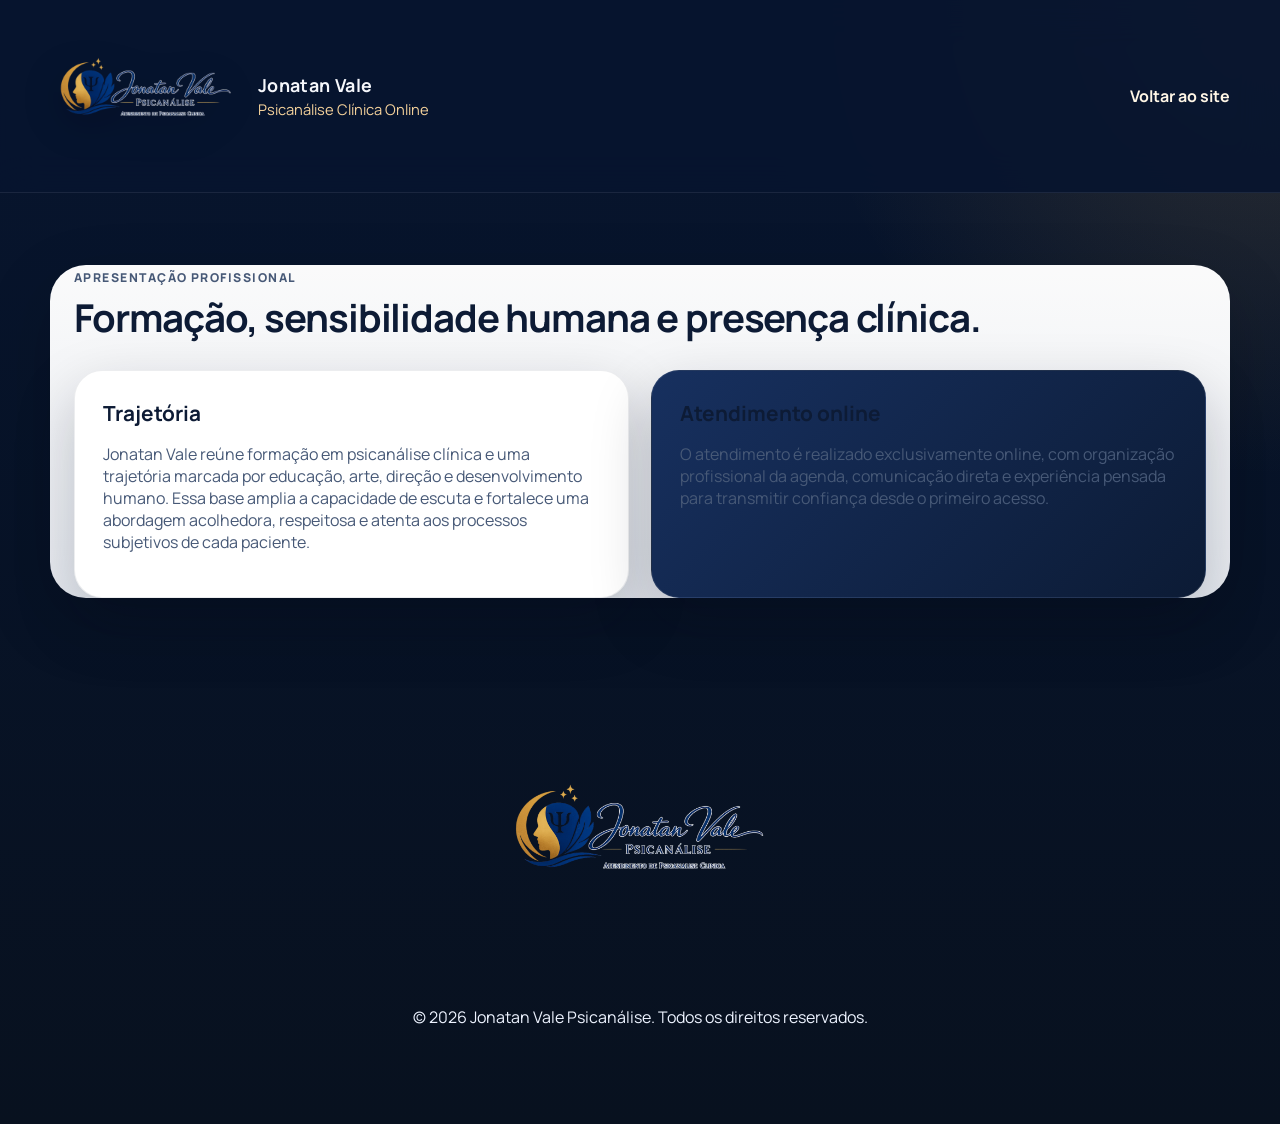
<file: about.html>
<!DOCTYPE html>
<html lang="pt-BR">
  <head>
    <meta charset="UTF-8" />
    <meta name="viewport" content="width=device-width, initial-scale=1.0" />
    <title>Sobre | Jonatan Vale Psicanálise</title>
    <meta name="theme-color" content="#07152f" />
    <link rel="manifest" href="manifest.json" />
    <link rel="apple-touch-icon" href="assets/icon-192x192.png" />
    <link rel="preconnect" href="https://fonts.googleapis.com" />
    <link rel="preconnect" href="https://fonts.gstatic.com" crossorigin />
    <link href="https://fonts.googleapis.com/css2?family=Manrope:wght@400;500;600;700;800&display=swap" rel="stylesheet" />
    <link rel="stylesheet" href="style.css" />
  </head>
  <body>
    <header class="site-header">
      <div class="container header-bar">
        <a class="brand" href="./index.html">
          <img src="assets/logo.png" alt="Logo Jonatan Vale Psicanálise" />
          <div class="brand-copy">
            <strong>Jonatan Vale</strong>
            <span>Psicanálise Clínica Online</span>
          </div>
        </a>
        <nav class="main-nav" style="display:flex; position:static; box-shadow:none; border:0; background:transparent;">
          <a href="./index.html#sobre">Voltar ao site</a>
        </nav>
      </div>
    </header>

    <main class="section">
      <section class="section-panel">
        <div class="section-heading">
          <p class="eyebrow">Apresentação profissional</p>
          <h2>Formação, sensibilidade humana e presença clínica.</h2>
        </div>
        <div class="about-grid">
          <article class="info-card info-card--light">
            <h3>Trajetória</h3>
            <p>
              Jonatan Vale reúne formação em psicanálise clínica e uma trajetória marcada por educação,
              arte, direção e desenvolvimento humano. Essa base amplia a capacidade de escuta e fortalece
              uma abordagem acolhedora, respeitosa e atenta aos processos subjetivos de cada paciente.
            </p>
          </article>
          <article class="info-card">
            <h3>Atendimento online</h3>
            <p>
              O atendimento é realizado exclusivamente online, com organização profissional da agenda,
              comunicação direta e experiência pensada para transmitir confiança desde o primeiro acesso.
            </p>
          </article>
        </div>
      </section>
    </main>

    <footer class="site-footer">
      <div class="container footer-inner">
        <img class="footer-logo" src="assets/logo.png" alt="Logo da clínica" />
        <p>© <span id="year"></span> Jonatan Vale Psicanálise. Todos os direitos reservados.</p>
      </div>
    </footer>

    <script src="site-config.js"></script>
    <script src="script.js"></script>
  </body>
</html>
</file>
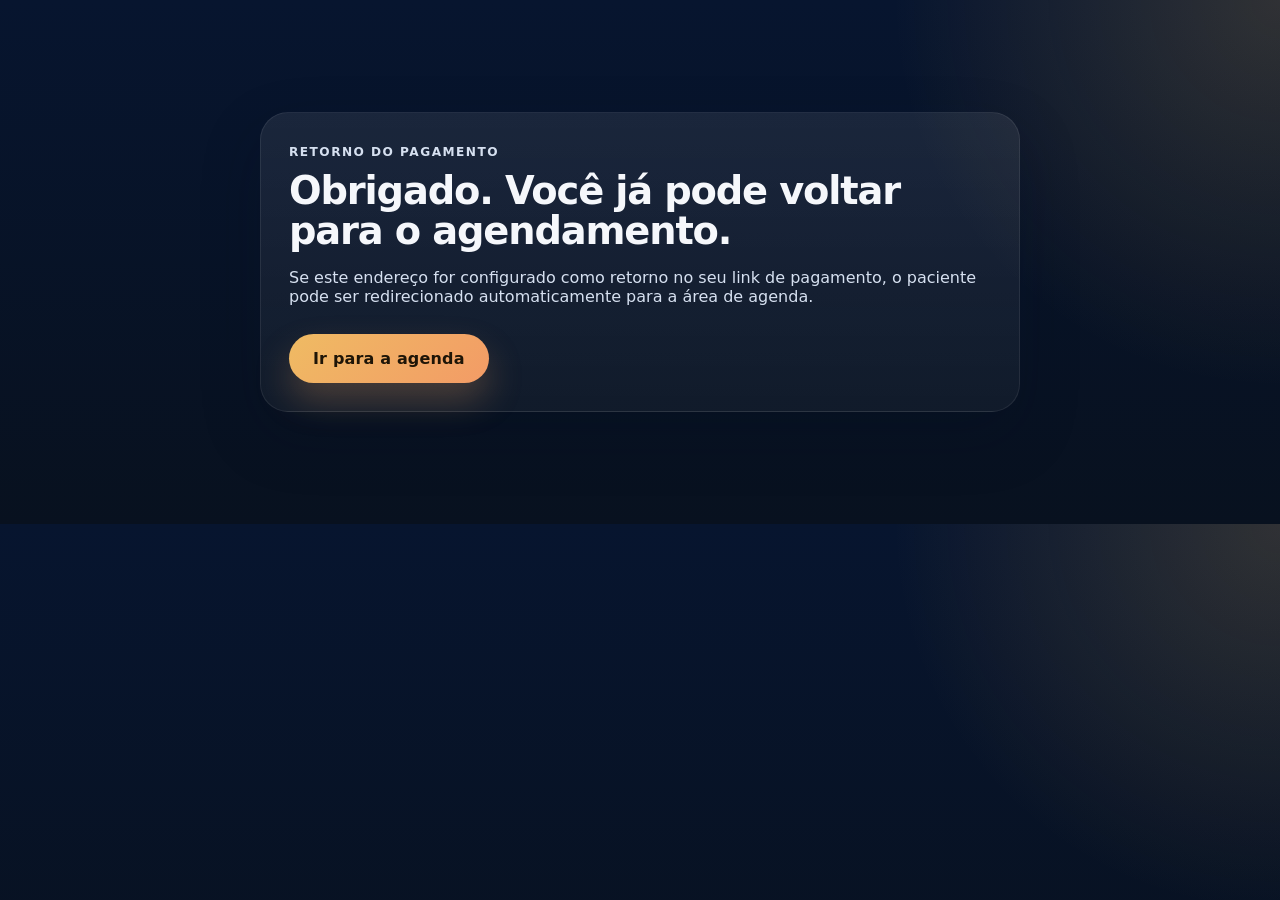
<file: retorno.html>
<!DOCTYPE html>
<html lang="pt-BR">
  <head>
    <meta charset="UTF-8" />
    <meta name="viewport" content="width=device-width, initial-scale=1.0" />
    <title>Retorno de pagamento | Jonatan Vale Psicanálise</title>
    <meta http-equiv="refresh" content="2; url=./index.html#agendamento" />
    <link rel="stylesheet" href="style.css" />
  </head>
  <body>
    <main class="section">
      <div class="container">
        <div class="install-panel" style="max-width:760px;margin:40px auto;">
          <p class="eyebrow">Retorno do pagamento</p>
          <h2>Obrigado. Você já pode voltar para o agendamento.</h2>
          <p>Se este endereço for configurado como retorno no seu link de pagamento, o paciente pode ser redirecionado automaticamente para a área de agenda.</p>
          <div class="install-actions">
            <a class="btn btn-primary" href="./index.html#agendamento">Ir para a agenda</a>
          </div>
        </div>
      </div>
    </main>
  </body>
</html>
</file>
<file: style.css>
:root {
  --bg: #07152f;
  --bg-soft: #0d1f43;
  --panel: #ffffff;
  --panel-soft: rgba(255, 255, 255, 0.08);
  --text: #f5f7fb;
  --text-dark: #0d1b35;
  --muted: #d6e0f0;
  --muted-dark: #475977;
  --gold: #e8b24e;
  --gold-strong: #efbb63;
  --green: #25d366;
  --shadow: 0 24px 60px rgba(6, 15, 31, 0.22);
  --radius: 28px;
  --container: 1180px;
}

* {
  box-sizing: border-box;
}

html {
  scroll-behavior: smooth;
}

body {
  margin: 0;
  font-family: 'Manrope', system-ui, -apple-system, BlinkMacSystemFont, 'Segoe UI', sans-serif;
  background:
    radial-gradient(circle at top right, rgba(232, 178, 78, 0.18), transparent 28%),
    linear-gradient(180deg, #07152f 0%, #08111f 100%);
  color: var(--text);
}

img {
  max-width: 100%;
  display: block;
}

a {
  color: inherit;
  text-decoration: none;
}

button,
input,
textarea,
select {
  font: inherit;
}

.container {
  width: min(calc(100% - 32px), var(--container));
  margin: 0 auto;
}

.site-header {
  position: sticky;
  top: 0;
  z-index: 40;
  backdrop-filter: blur(20px);
  background: rgba(7, 21, 47, 0.9);
  border-bottom: 1px solid rgba(255, 255, 255, 0.08);
}

.header-bar {
  display: flex;
  align-items: center;
  justify-content: space-between;
  min-height: 96px;
  gap: 20px;
}

.brand {
  display: inline-flex;
  align-items: center;
  gap: 16px;
  min-width: 0;
}

.brand img {
  width: clamp(130px, 15vw, 210px);
  height: auto;
  filter: drop-shadow(0 10px 18px rgba(0, 0, 0, 0.25));
}

.brand-copy {
  display: flex;
  flex-direction: column;
  gap: 2px;
}

.brand-copy strong {
  font-size: 1.12rem;
  letter-spacing: 0.02em;
}

.brand-copy span {
  color: #f4d29b;
  font-size: 0.92rem;
}

.main-nav {
  display: flex;
  align-items: center;
  gap: 24px;
}

.main-nav a {
  color: #fff6e6;
  font-weight: 700;
  transition: opacity 0.2s ease, transform 0.2s ease;
}

.main-nav a:hover {
  opacity: 0.88;
  transform: translateY(-1px);
}

.menu-toggle {
  display: none;
  border: 0;
  background: transparent;
  width: 44px;
  height: 44px;
  padding: 0;
  cursor: pointer;
}

.menu-toggle span {
  display: block;
  width: 24px;
  height: 2px;
  background: #fff;
  margin: 5px auto;
  border-radius: 10px;
}

.hero {
  position: relative;
  overflow: hidden;
  padding: 42px 0 28px;
}

.hero-bg {
  position: absolute;
  inset: 0;
  background:
    linear-gradient(90deg, rgba(7, 21, 47, 0.97) 0%, rgba(7, 21, 47, 0.84) 45%, rgba(7, 21, 47, 0.72) 100%),
    url('assets/library.png') center top/cover no-repeat;
  opacity: 0.68;
  transform: scale(1.02);
}

.hero-grid {
  position: relative;
  z-index: 1;
  display: grid;
  grid-template-columns: minmax(0, 1.1fr) minmax(320px, 460px);
  gap: 48px;
  align-items: center;
}

.hero-copy {
  padding: 32px 0 48px;
}

.hero-logo {
  width: min(100%, 480px);
  margin-bottom: 18px;
  filter: drop-shadow(0 14px 30px rgba(0, 0, 0, 0.35));
}

.eyebrow {
  display: inline-block;
  margin: 0 0 12px;
  color: var(--gold);
  font-weight: 800;
  letter-spacing: 0.12em;
  text-transform: uppercase;
  font-size: 0.76rem;
}

.hero h1,
.section-heading h2,
.install-panel h2,
.agenda-release h3,
.flow-card h3,
.receipt-panel h3 {
  margin: 0;
  line-height: 1.05;
  letter-spacing: -0.03em;
}

.hero h1 {
  font-size: clamp(2.45rem, 5vw, 4.6rem);
  max-width: 12ch;
}

.hero-text,
.section-heading p,
.info-card p,
.step-card p,
.install-panel p,
.contact-card span,
.inline-note,
.bullet-list,
.price-text,
.quiz-result p,
.flow-card p,
.coupon-feedback,
.receipt-panel p,
.receipt-form label,
.selected-plan-box span {
  color: var(--muted);
}

.hero-text {
  max-width: 60ch;
  font-size: 1.08rem;
  margin: 18px 0 0;
}

.hero-actions,
.booking-actions,
.install-actions,
.price-actions,
.quiz-actions,
.quiz-result-actions,
.flow-actions,
.receipt-actions {
  display: flex;
  flex-wrap: wrap;
  gap: 14px;
  margin-top: 28px;
}

.btn {
  border: 0;
  border-radius: 999px;
  padding: 15px 24px;
  cursor: pointer;
  font-weight: 800;
  letter-spacing: 0.01em;
  transition: transform 0.2s ease, box-shadow 0.2s ease, background 0.2s ease, border-color 0.2s ease;
}

.btn:hover {
  transform: translateY(-2px);
}

.btn-primary {
  color: #1e1507;
  background: linear-gradient(135deg, #efbb63 0%, #f39b66 100%);
  box-shadow: 0 18px 35px rgba(242, 163, 91, 0.25);
}

.btn-secondary {
  color: #ffffff;
  background: rgba(255, 255, 255, 0.08);
  border: 1px solid rgba(255, 255, 255, 0.18);
}

.btn-whatsapp {
  color: #ffffff;
  background: linear-gradient(135deg, #28d366 0%, #17b555 100%);
  box-shadow: 0 18px 35px rgba(37, 211, 102, 0.22);
}

.btn-outline-light {
  color: #ffffff;
  background: transparent;
  border: 1px solid rgba(255, 255, 255, 0.24);
}

.btn-outline-dark {
  color: #10213f;
  background: transparent;
  border: 1px solid rgba(16, 33, 63, 0.16);
}

.btn:disabled {
  opacity: 0.6;
  cursor: not-allowed;
  transform: none;
}

.hero-trust {
  margin-top: 28px;
  display: grid;
  grid-template-columns: repeat(3, minmax(0, 1fr));
  gap: 16px;
}

.hero-trust div {
  padding: 16px 18px;
  border-radius: 18px;
  background: rgba(255, 255, 255, 0.06);
  border: 1px solid rgba(255, 255, 255, 0.08);
}

.hero-trust strong {
  display: block;
  margin-bottom: 6px;
}

.hero-trust span {
  color: var(--muted);
  font-size: 0.94rem;
}

.hero-visual {
  display: flex;
  justify-content: flex-end;
}

.portrait-card {
  width: min(100%, 430px);
  aspect-ratio: 4 / 5;
  border-radius: 32px;
  padding: 10px;
  background: linear-gradient(180deg, rgba(232, 178, 78, 0.34), rgba(255, 255, 255, 0.08));
  box-shadow: var(--shadow);
}

.portrait-card img {
  width: 100%;
  height: 100%;
  border-radius: 24px;
  object-fit: cover;
  object-position: center 20%;
}

.section {
  padding: 72px 0;
}

.section-panel {
  width: min(calc(100% - 32px), var(--container));
  margin: 0 auto;
  padding-inline: 24px;
  border-radius: 36px;
  background: linear-gradient(180deg, rgba(255,255,255,0.98) 0%, rgba(245,248,253,0.94) 100%);
  box-shadow: 0 24px 70px rgba(0, 0, 0, 0.16);
}

.section-panel .section-heading h2,
.section-panel .info-card h3,
.section-panel .contact-card strong,
.section-panel .bullet-list,
.section-panel .flow-card--light,
.section-panel .flow-card--light p,
.section-panel .price-card--regular,
.section-panel .price-card--social,
.section-panel .social-checker,
.section-panel .receipt-panel,
.section-panel .receipt-panel h3,
.section-panel .receipt-form,
.section-panel .receipt-form input,
.section-panel .agenda-release,
.section-panel .agenda-release p,
.section-panel .selected-plan-box,
.section-panel .selected-plan-box strong {
  color: #0d1b35;
}

.section-panel .section-heading p,
.section-panel .info-card p,
.section-panel .contact-card span,
.section-panel .bullet-list,
.section-panel .price-text,
.section-panel .social-checker p,
.section-panel .receipt-panel p,
.section-panel .receipt-form label,
.section-panel .selected-plan-box span,
.section-panel .coupon-feedback {
  color: var(--muted-dark);
}

.section-heading {
  margin-bottom: 32px;
}

.section-heading--center {
  text-align: center;
  max-width: 850px;
  margin: 0 auto 34px;
}

.section-heading h2,
.install-panel h2,
.agenda-release h3,
.receipt-panel h3,
.flow-card h3 {
  font-size: clamp(1.9rem, 3vw, 3.1rem);
}

.about-grid,
.contact-grid,
.pricing-grid,
.scheduler-flow,
.form-grid {
  display: grid;
  gap: 22px;
}

.about-grid,
.contact-grid,
.pricing-grid,
.scheduler-flow {
  grid-template-columns: repeat(2, minmax(0, 1fr));
}

.info-card,
.step-card,
.contact-card,
.install-panel,
.price-card,
.social-checker,
.flow-card,
.receipt-panel,
.agenda-release {
  border-radius: var(--radius);
  box-shadow: var(--shadow);
}

.info-card,
.step-card,
.install-panel,
.price-card,
.social-checker,
.flow-card,
.receipt-panel,
.agenda-release {
  padding: 28px;
}

.info-card {
  background: linear-gradient(135deg, #17305f 0%, #0c1b35 100%);
  border: 1px solid rgba(255, 255, 255, 0.08);
}

.info-card--light {
  background: #ffffff;
  border: 1px solid rgba(13, 27, 53, 0.08);
}

.info-card--contrast,
.flow-card--dark {
  background: linear-gradient(145deg, #16315f 0%, #0c1b35 100%);
  border: 1px solid rgba(255, 255, 255, 0.08);
}

.info-card--contrast h3,
.info-card--contrast li,
.info-card--contrast p,
.flow-card--dark,
.flow-card--dark h3,
.flow-card--dark p,
.flow-card--dark label,
.flow-card--dark .selected-plan-box,
.flow-card--dark .selected-plan-box strong,
.flow-card--dark .selected-plan-box span,
.flow-card--dark .coupon-feedback,
.flow-card--dark .flow-badge {
  color: #ffffff;
}

.info-card--contrast .bullet-list,
.flow-card--dark .bullet-list {
  color: #dce5f3;
}

.info-card h3,
.step-card h3,
.price-card h3,
.social-checker h3,
.contact-card strong {
  margin: 0 0 12px;
  font-size: 1.3rem;
}

.info-card p + p {
  margin-top: 14px;
}

.bullet-list {
  margin: 0;
  padding-left: 18px;
}

.bullet-list li + li {
  margin-top: 10px;
}

.steps-grid {
  display: grid;
  grid-template-columns: repeat(3, minmax(0, 1fr));
  gap: 22px;
}

.step-card {
  background: rgba(255, 255, 255, 0.06);
  border: 1px solid rgba(255, 255, 255, 0.08);
}

.step-card h3,
.step-card p {
  color: #ffffff;
}

.step-card p {
  color: #dce7fb;
}

.step-number,
.flow-badge {
  display: inline-flex;
  align-items: center;
  justify-content: center;
  min-width: 50px;
  height: 50px;
  padding: 0 16px;
  border-radius: 999px;
  background: rgba(232, 178, 78, 0.14);
  color: var(--gold);
  font-weight: 800;
  margin-bottom: 18px;
}

.price-card {
  border: 1px solid rgba(13, 27, 53, 0.08);
}

.price-card--social {
  background: linear-gradient(180deg, #ffffff 0%, #f8fbff 100%);
}

.price-card--regular {
  background: linear-gradient(180deg, #fff8ef 0%, #ffffff 100%);
}

.price-tag {
  display: inline-block;
  margin: 0 0 14px;
  font-weight: 800;
  color: #10213f;
  background: rgba(232, 178, 78, 0.16);
  padding: 10px 16px;
  border-radius: 999px;
}

.price-text {
  margin-top: 0;
}

.payment-panel {
  margin-top: 24px;
  padding: 28px;
  border-radius: var(--radius);
  background: linear-gradient(145deg, #13284f 0%, #0b1730 100%);
  box-shadow: var(--shadow);
}

.payment-panel__copy h3,
.payment-panel__copy p,
.payment-panel .eyebrow {
  color: #ffffff;
}

.payment-panel__copy p:last-child {
  color: #dce6f7;
}

.social-checker {
  margin-top: 22px;
  background: #ffffff;
  border: 1px solid rgba(13, 27, 53, 0.08);
}

.social-quiz {
  display: grid;
  gap: 18px;
}

.quiz-question {
  padding: 18px 20px;
  border-radius: 22px;
  background: #f7faff;
  border: 1px solid rgba(13, 27, 53, 0.08);
}

.quiz-question p {
  margin: 0 0 12px;
  color: #10213f;
  font-weight: 700;
}

.quiz-question label {
  display: inline-flex;
  align-items: center;
  gap: 8px;
  margin-right: 16px;
  color: #425574;
}

.quiz-result {
  margin-top: 20px;
  padding: 22px;
  border-radius: 24px;
  background: linear-gradient(180deg, #0f2140 0%, #132a51 100%);
}

.quiz-result h4,
.quiz-result p {
  color: #ffffff;
  margin: 0;
}

.quiz-result p {
  margin-top: 10px;
  color: #dce7fa;
}

.scheduler-flow {
  align-items: start;
}

.flow-card--light {
  background: #ffffff;
  border: 1px solid rgba(13, 27, 53, 0.08);
}

.flow-card--light h3,
.flow-card--light p,
.flow-card--light strong,
.flow-card--light span {
  color: #0d1b35;
}

.plan-selector-grid {
  display: grid;
  gap: 16px;
}

.plan-select-card {
  width: 100%;
  text-align: left;
  border: 1px solid rgba(13, 27, 53, 0.1);
  background: linear-gradient(180deg, #f7faff 0%, #ffffff 100%);
  border-radius: 22px;
  padding: 20px 22px;
  cursor: pointer;
  transition: transform 0.2s ease, box-shadow 0.2s ease, border-color 0.2s ease;
}

.plan-select-card strong {
  display: block;
  color: #10213f;
  font-size: 1.08rem;
}

.plan-select-card span {
  display: block;
  margin-top: 8px;
  color: #50627f;
}

.plan-select-card:hover,
.plan-select-card.is-active {
  transform: translateY(-2px);
  box-shadow: 0 14px 36px rgba(9, 18, 36, 0.12);
  border-color: rgba(232, 178, 78, 0.54);
}

.selected-plan-box {
  padding: 18px 20px;
  border-radius: 22px;
  background: rgba(255, 255, 255, 0.08);
  border: 1px solid rgba(255, 255, 255, 0.12);
}

.selected-plan-label {
  margin: 0 0 8px;
  font-size: 0.84rem;
  letter-spacing: 0.08em;
  text-transform: uppercase;
}

.selected-plan-box strong {
  display: block;
  font-size: 1.2rem;
}

.selected-plan-box span {
  display: block;
  margin-top: 8px;
}

.payment-actions-stack {
  align-items: stretch;
}

.payment-actions-stack .btn {
  flex: 1 1 240px;
  text-align: center;
}

.coupon-box {
  margin-top: 24px;
}

.coupon-box label {
  display: block;
  margin-bottom: 10px;
  font-weight: 700;
}

.coupon-row {
  display: flex;
  gap: 12px;
  flex-wrap: wrap;
}

.coupon-row input,
.receipt-form input {
  flex: 1 1 220px;
  min-height: 54px;
  border-radius: 18px;
  border: 1px solid rgba(13, 27, 53, 0.16);
  padding: 14px 16px;
  background: #ffffff;
  color: #10213f;
}

.flow-card--dark .coupon-row input {
  background: rgba(255,255,255,0.96);
}

.coupon-feedback {
  margin: 12px 0 0;
}

.coupon-feedback.is-error {
  color: #ffd6d6;
}

.coupon-feedback.is-success {
  color: #bff7d2;
}

.agenda-release {
  margin-top: 26px;
  background: linear-gradient(180deg, #ffffff 0%, #f8fbff 100%);
  border: 1px solid rgba(13, 27, 53, 0.08);
}

.agenda-release__head {
  display: flex;
  justify-content: space-between;
  gap: 18px;
  align-items: start;
}

.agenda-release__head p {
  margin-top: 12px;
}

.booking-actions--compact {
  margin-top: 0;
}

.calendar-embed {
  margin-top: 24px;
  border-radius: 24px;
  overflow: hidden;
  background: #f4f7fb;
  border: 1px solid rgba(13, 27, 53, 0.08);
}

.receipt-panel {
  margin-top: 26px;
  background: linear-gradient(180deg, #fff8ef 0%, #ffffff 100%);
  border: 1px solid rgba(13, 27, 53, 0.08);
}

.form-grid {
  grid-template-columns: repeat(2, minmax(0, 1fr));
}

.receipt-form label {
  display: grid;
  gap: 8px;
  font-weight: 700;
}

.install-panel {
  background: linear-gradient(180deg, rgba(255,255,255,0.08), rgba(255,255,255,0.04));
  border: 1px solid rgba(255, 255, 255, 0.08);
}

.install-help {
  margin-top: 20px;
  padding: 16px 18px;
  border-radius: 18px;
  background: rgba(255,255,255,0.06);
  border: 1px solid rgba(255,255,255,0.08);
  color: #ffffff;
}

.contact-card {
  padding: 24px;
  background: #fff;
  border: 1px solid rgba(13, 27, 53, 0.08);
  display: flex;
  flex-direction: column;
  gap: 8px;
  transition: transform 0.2s ease, box-shadow 0.2s ease;
}

.contact-card:hover {
  transform: translateY(-3px);
  box-shadow: 0 20px 40px rgba(9, 18, 36, 0.12);
}

.site-footer {
  padding: 30px 0 80px;
}

.footer-inner {
  display: flex;
  flex-direction: column;
  align-items: center;
  gap: 10px;
  text-align: center;
  color: #edf3ff;
}

.footer-logo {
  width: min(280px, 72vw);
}

.build-meta {
  font-size: 0.9rem;
  color: #c8d7f1;
}

.floating-whatsapp {
  position: fixed;
  right: 18px;
  bottom: 18px;
  z-index: 60;
  display: inline-flex;
  align-items: center;
  gap: 10px;
  padding: 14px 18px;
  border-radius: 999px;
  background: linear-gradient(135deg, #25d366 0%, #12b85a 100%);
  color: #fff;
  box-shadow: 0 22px 40px rgba(37, 211, 102, 0.28);
}

.floating-whatsapp__icon {
  display: inline-flex;
  width: 26px;
  height: 26px;
}

.floating-whatsapp__icon svg {
  width: 100%;
  height: 100%;
}

.floating-whatsapp__label {
  font-weight: 800;
}

[hidden] {
  display: none !important;
}

@media (max-width: 1080px) {
  .hero-grid,
  .about-grid,
  .contact-grid,
  .pricing-grid,
  .scheduler-flow,
  .agenda-release__head,
  .form-grid {
    grid-template-columns: 1fr;
  }

  .hero-visual {
    justify-content: center;
  }

  .hero-trust,
  .steps-grid {
    grid-template-columns: 1fr;
  }

  .booking-actions--compact {
    margin-top: 18px;
  }
}

@media (max-width: 840px) {
  .main-nav {
    position: absolute;
    top: calc(100% + 1px);
    left: 0;
    right: 0;
    display: none;
    flex-direction: column;
    align-items: flex-start;
    padding: 16px;
    background: rgba(7, 21, 47, 0.98);
    border-bottom: 1px solid rgba(255, 255, 255, 0.08);
  }

  .main-nav.open {
    display: flex;
  }

  .menu-toggle {
    display: block;
  }

  .brand-copy {
    display: none;
  }

  .header-bar {
    min-height: 82px;
  }

  .section,
  .site-footer {
    padding-top: 56px;
  }
}

@media (max-width: 640px) {
  .hero {
    padding-top: 24px;
  }

  .section-panel {
    padding-inline: 16px;
    border-radius: 28px;
  }

  .info-card,
  .step-card,
  .contact-card,
  .install-panel,
  .price-card,
  .social-checker,
  .flow-card,
  .receipt-panel,
  .agenda-release {
    padding: 22px;
    border-radius: 24px;
  }

  .btn,
  .payment-actions-stack .btn,
  .quiz-result-actions .btn {
    width: 100%;
    justify-content: center;
    text-align: center;
  }

  .floating-whatsapp {
    right: 14px;
    left: 14px;
    justify-content: center;
  }

  .coupon-row {
    flex-direction: column;
  }
}

@media print {
  .site-header,
  .floating-whatsapp,
  .site-footer,
  .btn,
  .install-panel {
    display: none !important;
  }
}
</file>
